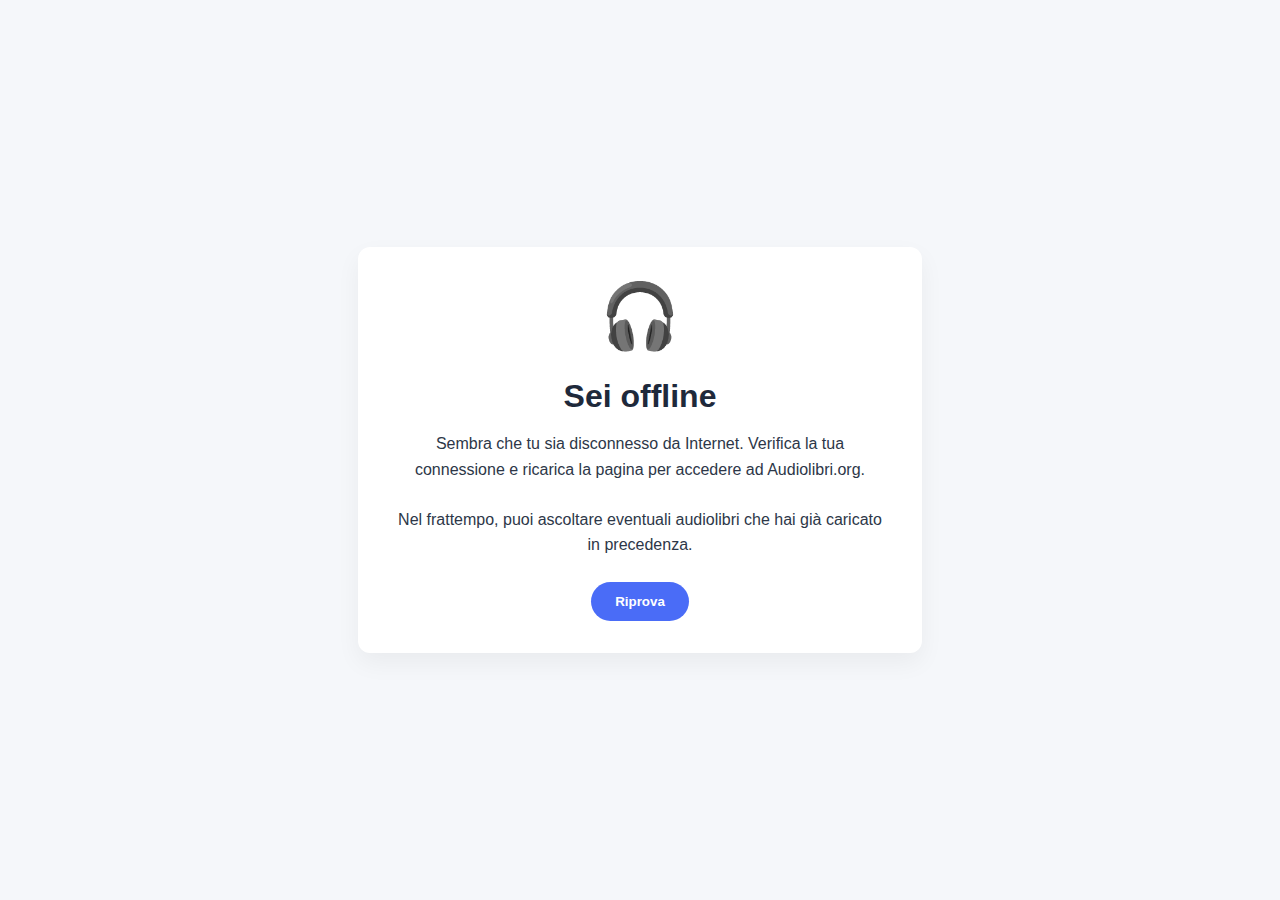
<file: offline.html>
<!DOCTYPE html>
<html lang="it">
<head>
    <meta charset="UTF-8">
    <meta name="viewport" content="width=device-width, initial-scale=1.0">
    <title>Offline - Audiolibri.org</title>
    <style>
        body {
            font-family: 'Inter', -apple-system, BlinkMacSystemFont, 'Segoe UI', Roboto, Oxygen, Ubuntu, Cantarell, sans-serif;
            background-color: #f5f7fa;
            color: #2d3748;
            display: flex;
            align-items: center;
            justify-content: center;
            height: 100vh;
            margin: 0;
            padding: 0 20px;
        }
        .offline-container {
            max-width: 500px;
            text-align: center;
            background-color: #ffffff;
            padding: 2rem;
            border-radius: 12px;
            box-shadow: 0 10px 25px rgba(0,0,0,0.05);
        }
        h1 {
            margin-bottom: 1rem;
            color: #1e293b;
        }
        p {
            margin-bottom: 1.5rem;
            line-height: 1.6;
        }
        .emoji {
            font-size: 4rem;
            margin-bottom: 1.5rem;
            display: block;
        }
        .button {
            display: inline-block;
            background-color: rgba(74, 108, 247, 1);
            color: white;
            border: none;
            padding: 0.75rem 1.5rem;
            border-radius: 9999px;
            font-weight: 600;
            cursor: pointer;
            text-decoration: none;
        }
        @media (prefers-color-scheme: dark) {
            body {
                background-color: #000000;
                color: #e2e8f0;
            }
            .offline-container {
                background-color: #121212;
                box-shadow: 0 10px 25px rgba(0,0,0,0.4);
            }
            h1 {
                color: #ffffff;
            }
            .button {
                background-color: rgba(252, 134, 134, 1);
            }
        }
    </style>
</head>
<body>
    <div class="offline-container">
        <span class="emoji">🎧</span>
        <h1>Sei offline</h1>
        <p>Sembra che tu sia disconnesso da Internet. Verifica la tua connessione e ricarica la pagina per accedere ad Audiolibri.org.</p>
        <p>Nel frattempo, puoi ascoltare eventuali audiolibri che hai già caricato in precedenza.</p>
        <button class="button" onclick="window.location.reload()">Riprova</button>
    </div>
</body>
</html>
</file>
